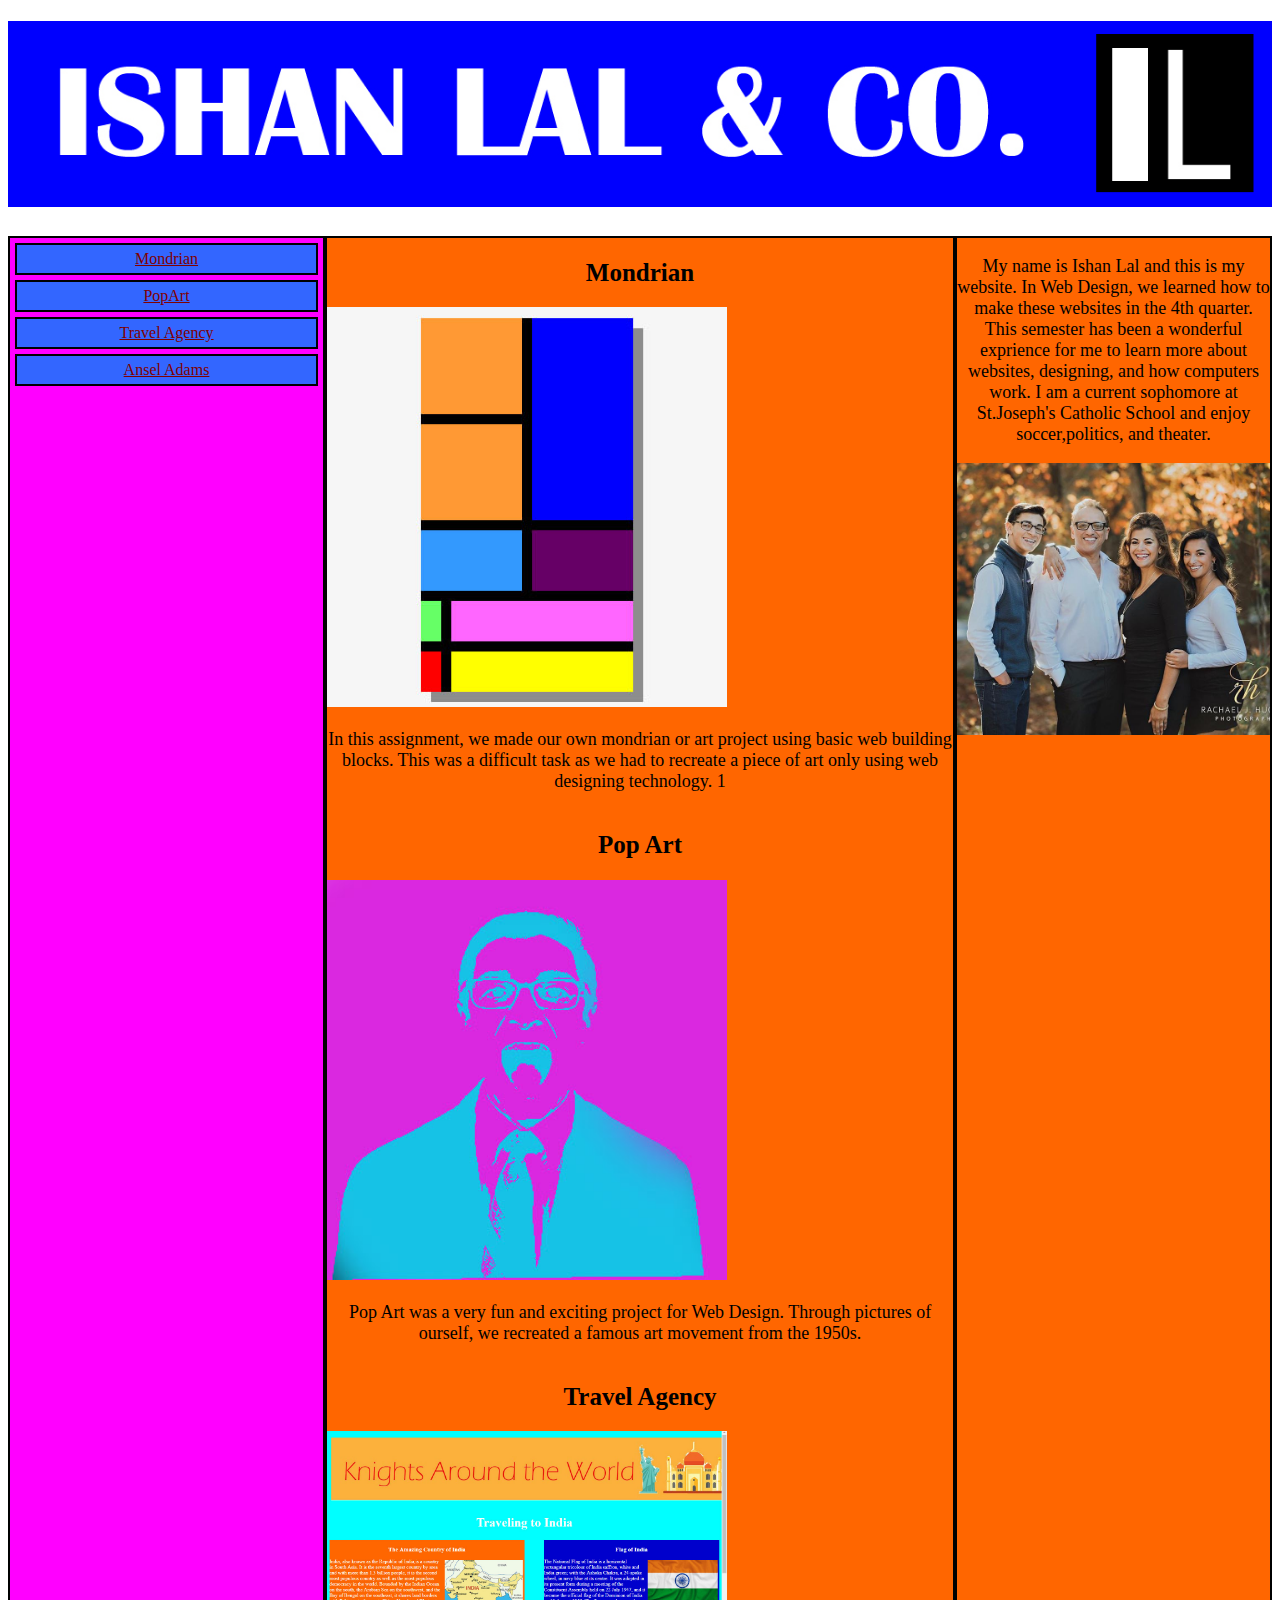
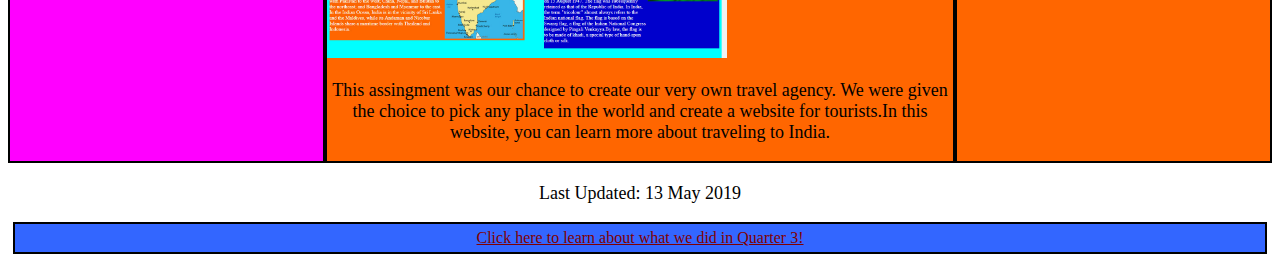
<file: index.html>
<!DOCTYPE html>
<html>
<head>
	<link rel="stylesheet" type="text/css" href="css/index.css">
	<title>Quarter 4</title>
</head>
<body>
		<header class="head"><h1> <img src="images/homepage-01.jpg"></h1></header>

 	<div class="flex-container">
 		<div class="c1">
 			<nav>
 				<a href="mymondrian.html" target="_blank">Mondrian</a>
 				 <a href="popart.html" target="_blank">PopArt</a>
 				<a href="travelagency.html" target="_blank">Travel Agency</a>
 				<a href="ansel.html" target="_blank"> Ansel Adams</a>
 			</nav>
 		</div>
 		<div class="c2">
 				<h2>Mondrian</h2>
 				<section class="cleared"><img src="images/mondriancrop.jpg" class="img2"><p>In this assignment, we made our own mondrian or art project using basic web building blocks. This was a difficult task as we had to recreate a piece of art only using web designing technology. 1 </p></section>
 				<h2>Pop Art</h2>
 				<section class="cleared"><img src="images/Pop Art1.jpg" class="img2"> <p>Pop Art was a very fun and exciting project for Web Design. Through pictures of ourself, we recreated a famous art movement from the 1950s.</p></section>
 				<h2>Travel Agency</h2>
 				<section class="cleared"><img src="images/crop1.jpg" class="img2"> <p>This assingment was our chance to create our very own travel agency. We were given the choice to pick any place in the world and create a website for tourists.In this website, you can learn more about traveling to India.</p></section>

 		</div>

 		 <div class="c3">
 			<p>My name is Ishan Lal and this is my website. In Web Design, we learned how to make these websites in the 4th quarter. This semester has been a wonderful exprience for me to learn more about websites, designing, and how computers work. I am a current sophomore at St.Joseph's Catholic School and enjoy soccer,politics, and theater. </p> <img src="images/ishan2.jpg">

 		</div>

 	</div>
 
		<footer class="head"><p>Last Updated: 13 May 2019</p> <a href="../quarter3/index.html">Click here to learn about what we did in Quarter 3!</a></footer>



</body>
</html>
</file>
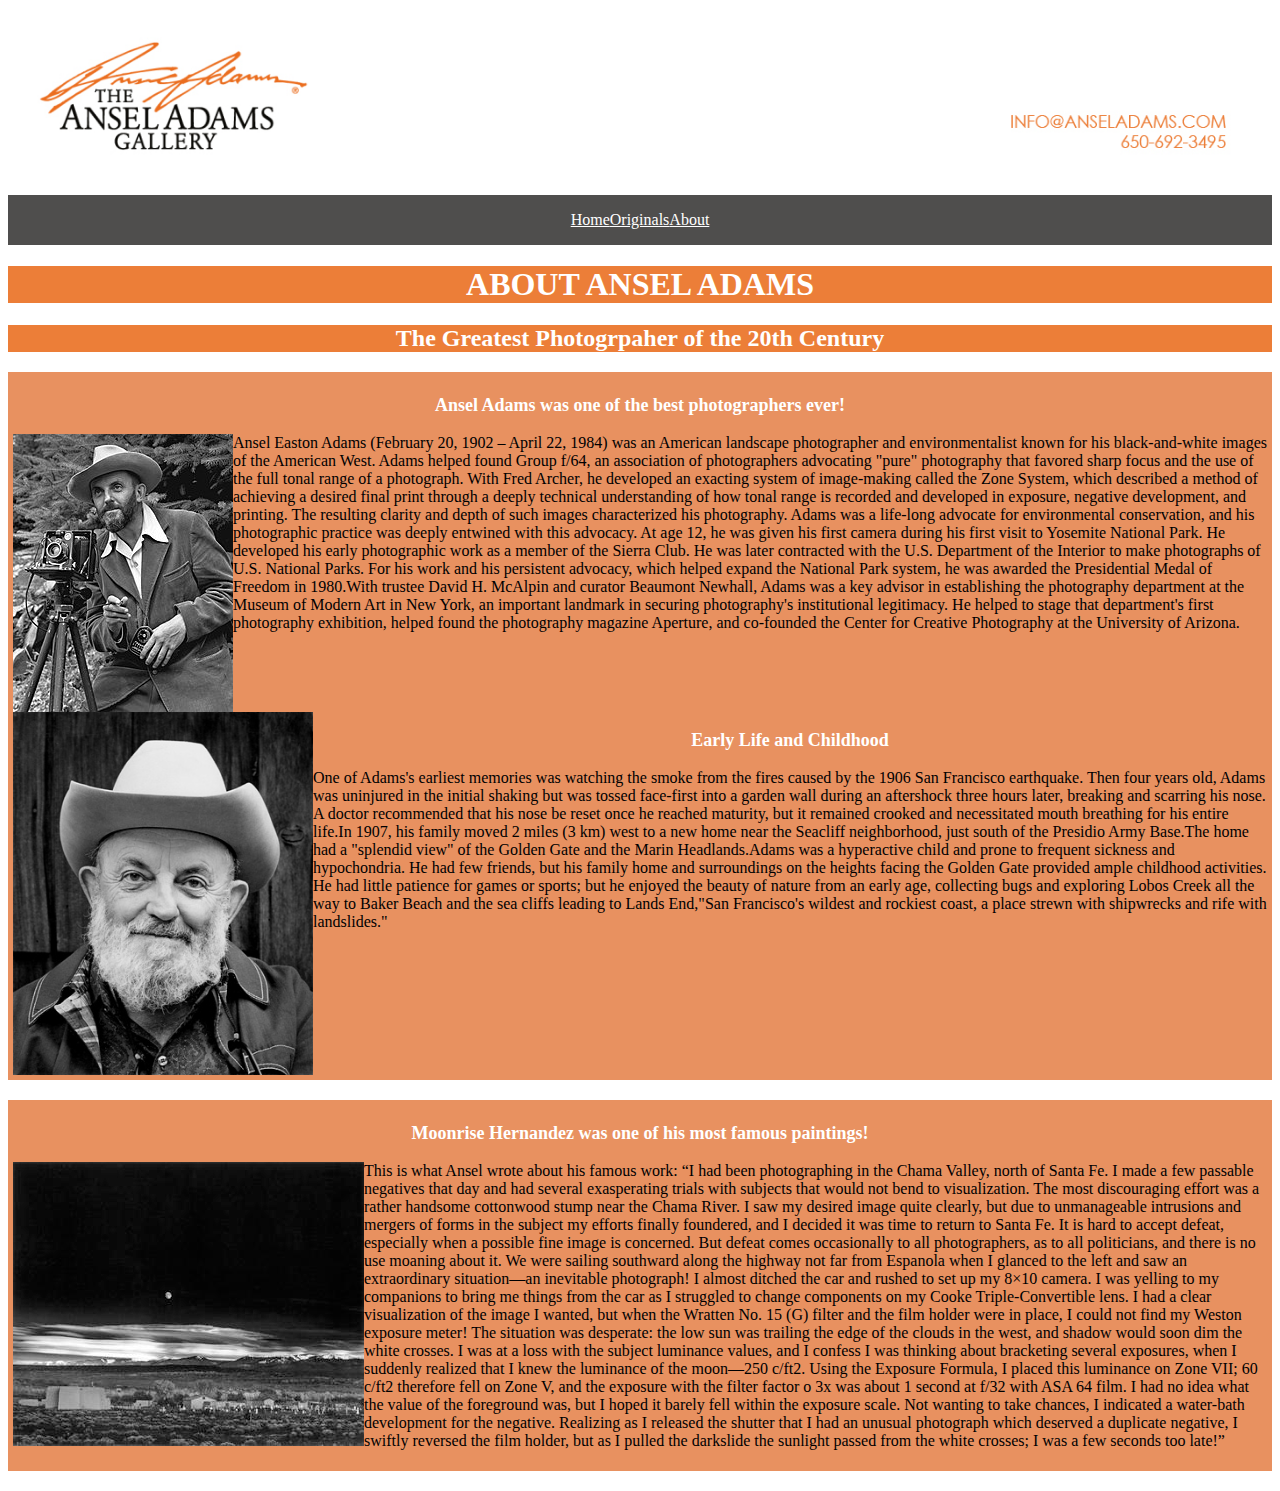
<file: aboutansel.html>
<!DOCTYPE html>
<html>
<head>
	<link rel="stylesheet" type="text/css" href="css/aboutansel.css">
	<title>About Ansel Adams</title>
</head>
<body>
	<header><img src="images/header.jpg" class="header"></header>
	<div class="flex-container">
		<div><p> <a href="ansel.html" target="_blank">Home</a>  </p></div>
		<div><p> <a href="ansel2.html" target="_blank">Originals</a> </p></div>
		<div><p> <a href="aboutansel.html" target="_blank">About</a>  </p></div>
	</div>
<h1>ABOUT ANSEL ADAMS</h1>
<h2>The Greatest Photogrpaher of the 20th Century</h2>
	<section class="cleared">
	<article class="cleared">
		<h3>Ansel Adams was one of the best photographers ever! </h3>
		<img src="images/adams.jpg" class="floatl">
		<p>Ansel Easton Adams (February 20, 1902 – April 22, 1984) was an American landscape photographer and environmentalist known for his black-and-white images of the American West. Adams helped found Group f/64, an association of photographers advocating "pure" photography that favored sharp focus and the use of the full tonal range of a photograph. With Fred Archer, he developed an exacting system of image-making called the Zone System, which described a method of achieving a desired final print through a deeply technical understanding of how tonal range is recorded and developed in exposure, negative development, and printing. The resulting clarity and depth of such images characterized his photography. Adams was a life-long advocate for environmental conservation, and his photographic practice was deeply entwined with this advocacy. At age 12, he was given his first camera during his first visit to Yosemite National Park. He developed his early photographic work as a member of the Sierra Club. He was later contracted with the U.S. Department of the Interior to make photographs of U.S. National Parks. For his work and his persistent advocacy, which helped expand the National Park system, he was awarded the Presidential Medal of Freedom in 1980.With trustee David H. McAlpin and curator Beaumont Newhall, Adams was a key advisor in establishing the photography department at the Museum of Modern Art in New York, an important landmark in securing photography's institutional legitimacy. He helped to stage that department's first photography exhibition, helped found the photography magazine Aperture, and co-founded the Center for Creative Photography at the University of Arizona.</p>
	</article>
	<img src="images/adams2.jpg" class="floatl smallerpic">
	<h3>Early Life and Childhood</h3>
		<p>One of Adams's earliest memories was watching the smoke from the fires caused by the 1906 San Francisco earthquake. Then four years old, Adams was uninjured in the initial shaking but was tossed face-first into a garden wall during an aftershock three hours later, breaking and scarring his nose. A doctor recommended that his nose be reset once he reached maturity, but it remained crooked and necessitated mouth breathing for his entire life.In 1907, his family moved 2 miles (3 km) west to a new home near the Seacliff neighborhood, just south of the Presidio Army Base.The home had a "splendid view" of the Golden Gate and the Marin Headlands.Adams was a hyperactive child and prone to frequent sickness and hypochondria. He had few friends, but his family home and surroundings on the heights facing the Golden Gate provided ample childhood activities. He had little patience for games or sports; but he enjoyed the beauty of nature from an early age, collecting bugs and exploring Lobos Creek all the way to Baker Beach and the sea cliffs leading to Lands End,"San Francisco's wildest and rockiest coast, a place strewn with shipwrecks and rife with landslides."</p>
	</section>
	<section class="cleared">
		<h3>Moonrise Hernandez was one of his most famous paintings!</h3>
		<img src="images/moonrise.jpg" class="floatl">
		<p>This is what Ansel wrote about his famous work: “I had been photographing in the Chama Valley, north of Santa Fe. I made a few passable negatives that day and had several exasperating trials with subjects that would not bend to visualization. The most discouraging effort was a rather handsome cottonwood stump near the Chama River. I saw my desired image quite clearly, but due to unmanageable intrusions and mergers of forms in the subject my efforts finally foundered, and I decided it was time to return to Santa Fe. It is hard to accept defeat, especially when a possible fine image is concerned. But defeat comes occasionally to all photographers, as to all politicians, and there is no use moaning about it. We were sailing southward along the highway not far from Espanola when I glanced to the left and saw an extraordinary situation—an inevitable photograph! I almost ditched the car and rushed to set up my 8×10 camera. I was yelling to my companions to bring me things from the car as I struggled to change components on my Cooke Triple-Convertible lens. I had a clear visualization of the image I wanted, but when the Wratten No. 15 (G) filter and the film holder were in place, I could not find my Weston exposure meter! The situation was desperate: the low sun was trailing the edge of the clouds in the west, and shadow would soon dim the white crosses. I was at a loss with the subject luminance values, and I confess I was thinking about bracketing several exposures, when I suddenly realized that I knew the luminance of the moon—250 c/ft2. Using the Exposure Formula, I placed this luminance on Zone VII; 60 c/ft2 therefore fell on Zone V, and the exposure with the filter factor o 3x was about 1 second at f/32 with ASA 64 film. I had no idea what the value of the foreground was, but I hoped it barely fell within the exposure scale. Not wanting to take chances, I indicated a water-bath development for the negative. Realizing as I released the shutter that I had an unusual photograph which deserved a duplicate negative, I swiftly reversed the film holder, but as I pulled the darkslide the sunlight passed from the white crosses; I was a few seconds too late!”</p>
	</section>
</file>
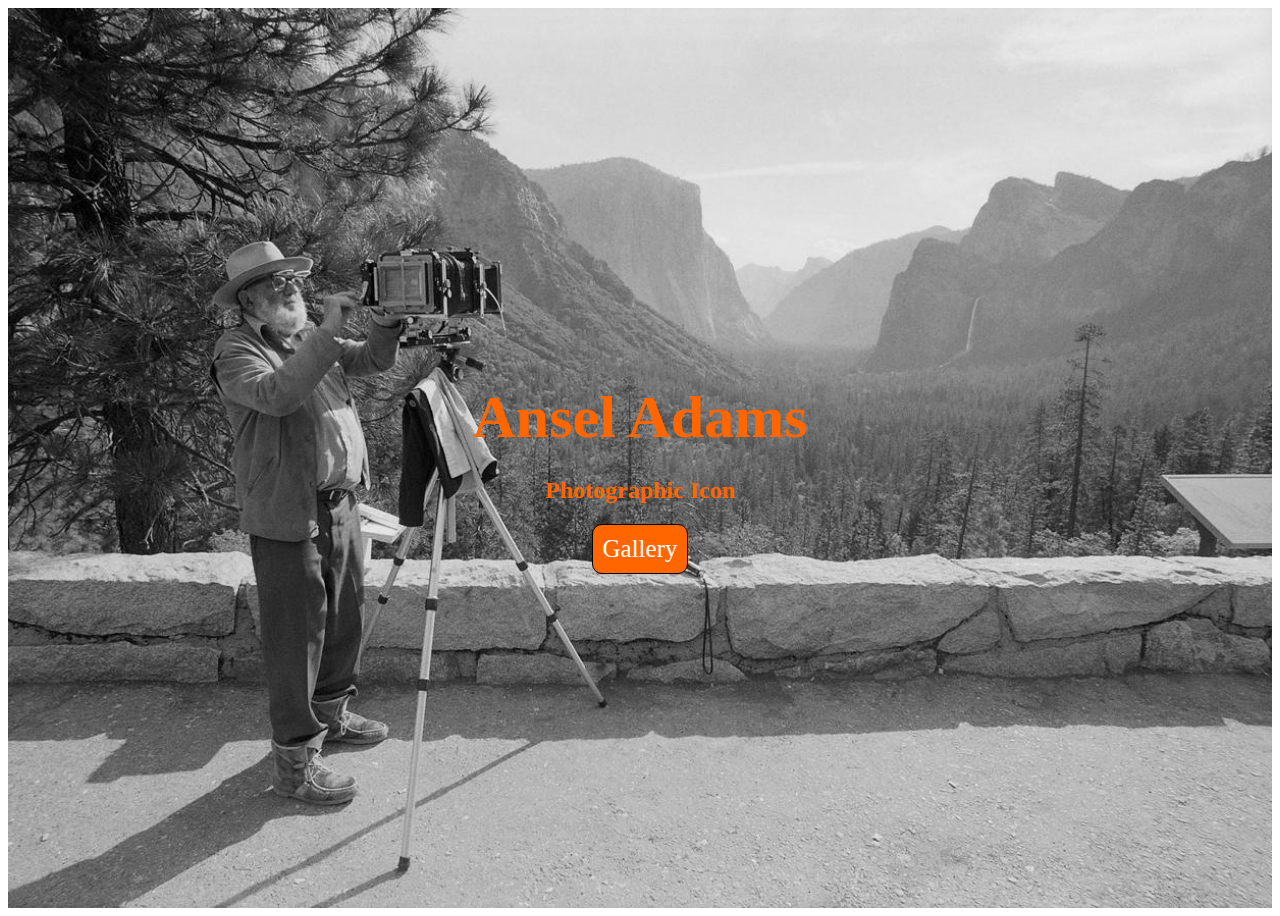
<file: ansel.html>
<!DOCTYPE html>
<html>
<head>
	<link rel="stylesheet" type="text/css" href="css/ansel.css">
	<title>Ansel Adams</title>
</head>
<body>
	<header class="bphoto">
		<h1 class="button">Ansel Adams</h1>
		<h2 class="button1">Photographic Icon</h2>
		<a href="ansel2.html" target="_blank" class="button2">Gallery</a>
	</header>
</body>
</html>
</file>
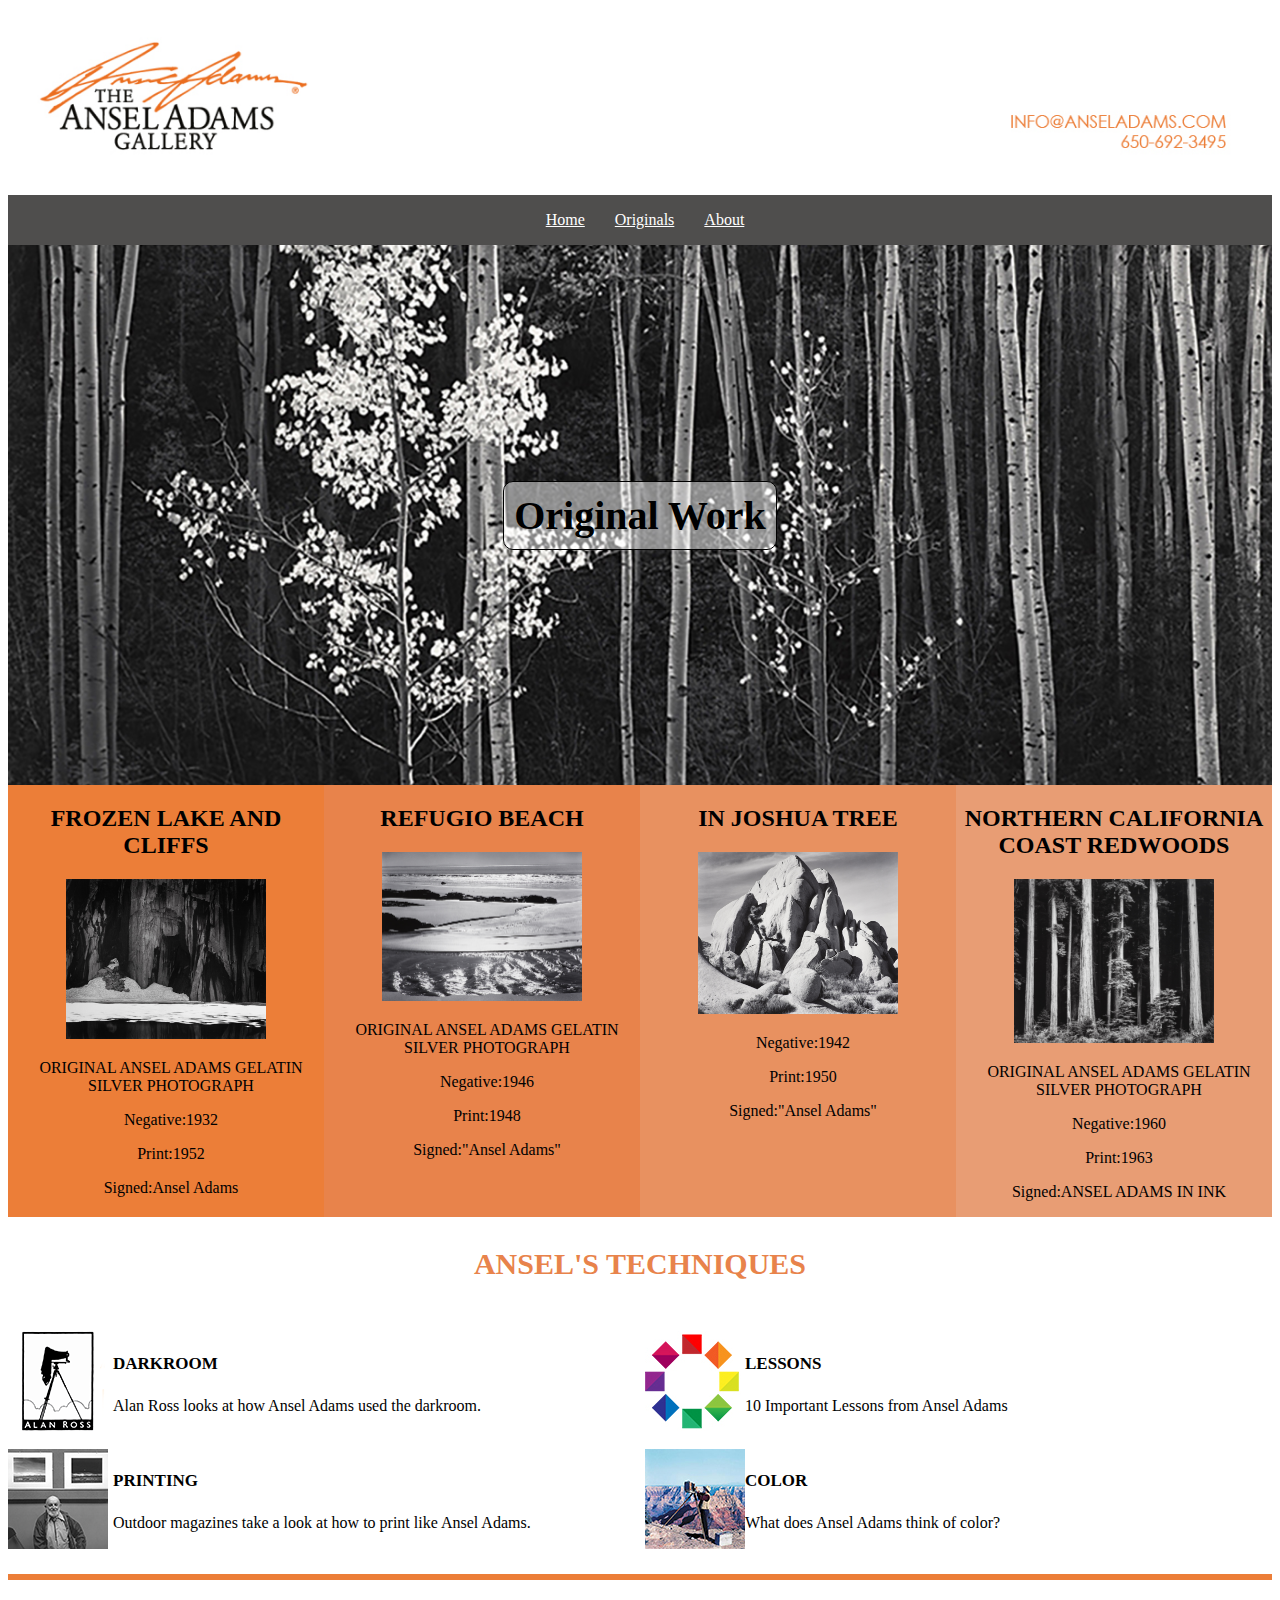
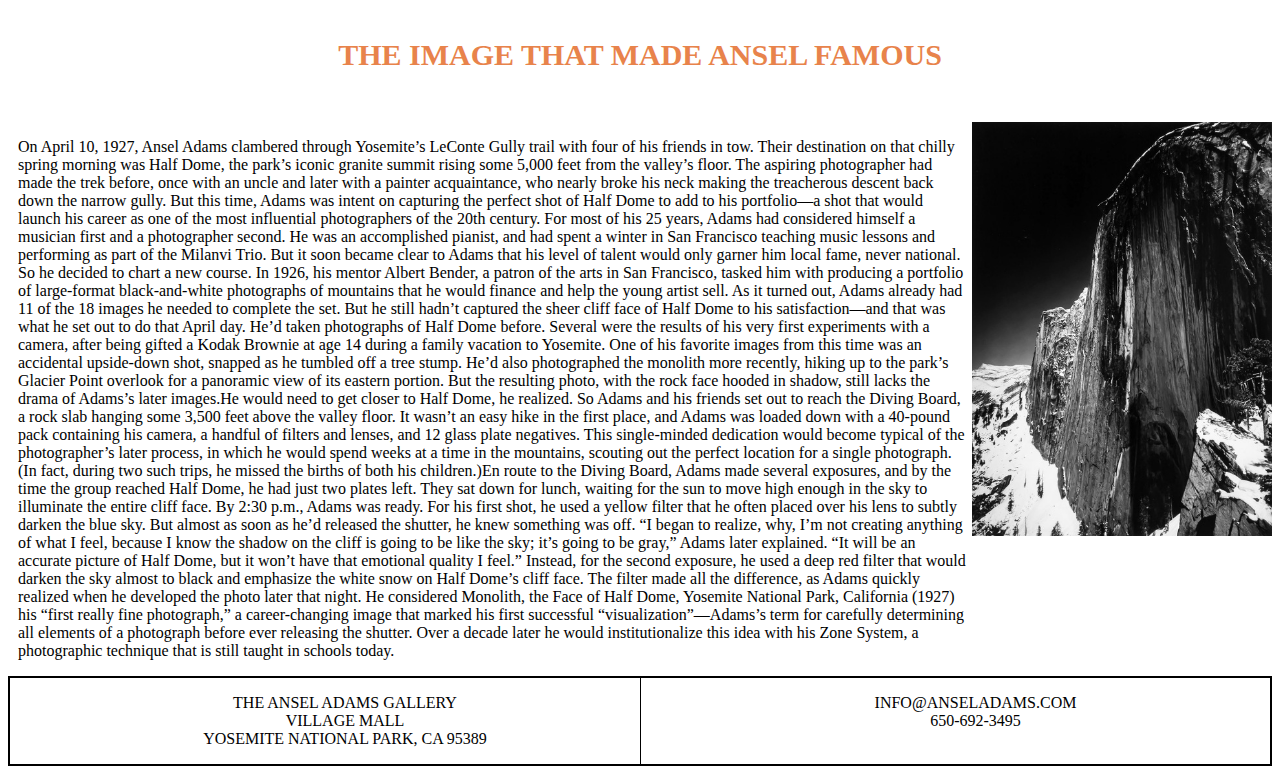
<file: ansel2.html>
<!DOCTYPE html>
<html>
<head>
	<link rel="stylesheet" type="text/css" href="css/ansel2.css">
	<title>Original Page</title>
</head>
<body>
	<header><img src="images/header.jpg" class="header"></header>
	<div class="flex-container">
		<div><p> <a href="ansel.html" target="_blank">Home</a>  </p></div>
		<div><p> <a href="ansel2.html" target="_blank">Originals</a> </p></div>
		<div><p> <a href="aboutansel.html" target="_blank">About</a>  </p></div>
	</div>
	<div class="bphoto">
		<h1 class="button1">Original Work</h1>
	</div>


<div class="flex-container2">
	<div class="c1">
		<h2>FROZEN LAKE AND CLIFFS</h2>
		<img src="images/lake.jpg">
		<p>ORIGINAL ANSEL ADAMS GELATIN SILVER PHOTOGRAPH</p>
		<p>Negative:1932</p>
		<p>Print:1952</p>
		<p>Signed:Ansel Adams</p>
	</div>
	<div class="c2">
		<h2>REFUGIO BEACH</h2>
		<img src="images/refugio.jpg">
		<p>ORIGINAL ANSEL ADAMS GELATIN SILVER PHOTOGRAPH</p>
		<p>Negative:1946</p>
		<p>Print:1948</p>
		<p>Signed:"Ansel Adams"</p>
	</div>
		<div class="c3">
		<h2>IN JOSHUA TREE</h2>
		<img src="images/joshua.jpg">
		<p>Negative:1942</p>
		<p>Print:1950</p>
		<p>Signed:"Ansel Adams"</p>
	</div>
		<div class="c4">
		<h2>NORTHERN CALIFORNIA COAST REDWOODS</h2>
		<img src="images/redwood.jpg">
		<p>ORIGINAL ANSEL ADAMS GELATIN SILVER PHOTOGRAPH</p>
		<p>Negative:1960</p>
		<p>Print:1963</p>
		<p>Signed:ANSEL ADAMS IN INK</p>
	</div>
</div>
<h3>ANSEL'S TECHNIQUES</h3>
<div class="flex-container3">
	<div class="d1">
		<img src="images/alan.png" class="alan">
		<h4>DARKROOM</h4>
		<p>Alan Ross looks at how Ansel Adams used the darkroom.</p>
		<a href="https://www.alanrossphotography.com/ansel-adams/in-the-darkroom-with-ansel-adams/">Learn More</a>
	</div>
	<div class="d2">
		<img src="images/darkroom.jpg" class="alan">
		<h4>PRINTING</h4>
		<p>Outdoor magazines take a look at how to print like Ansel Adams.</p>
		<a href="https://www.outdoorphotographer.com/tips-techniques/printing-output/print-like-ansel-adams/">Read More</a>
	</div>
	<div class="d3">
			<img src="images/expert.jpg" class="alan2">
			<h4>LESSONS</h4>
			<p>10 Important Lessons from Ansel Adams</p>
			<a href="https://expertphotography.com/10-photography-lessons-from-ansel-adams/">Learn More</a>
	</div>
	<div class="d4">
		<img src="images/anselcolor.jpg" class="alan2">
		<h4>COLOR</h4>
		<p>What does Ansel Adams think of color?</p>
		<a href="https://www.smithsonianmag.com/arts-culture/ansel-adams-in-color-145315674/">Read More</a>
	</div>
</div>
<hr>
<div class="cleared">
<h5>THE IMAGE THAT MADE ANSEL FAMOUS</h5>
<p class="leftcol">On April 10, 1927, Ansel Adams clambered through Yosemite’s LeConte Gully trail with four of his friends in tow. Their destination on that chilly spring morning was Half Dome, the park’s iconic granite summit rising some 5,000 feet from the valley’s floor.
The aspiring photographer had made the trek before, once with an uncle and later with a painter acquaintance, who nearly broke his neck making the treacherous descent back down the narrow gully. But this time, Adams was intent on capturing the perfect shot of Half Dome to add to his portfolio—a shot that would launch his career as one of the most influential photographers of the 20th century. For most of his 25 years, Adams had considered himself a musician first and a photographer second. He was an accomplished pianist, and had spent a winter in San Francisco teaching music lessons and performing as part of the Milanvi Trio. But it soon became clear to Adams that his level of talent would only garner him local fame, never national.
So he decided to chart a new course. In 1926, his mentor Albert Bender, a patron of the arts in San Francisco, tasked him with producing a portfolio of large-format black-and-white photographs of mountains that he would finance and help the young artist sell. As it turned out, Adams already had 11 of the 18 images he needed to complete the set. But he still hadn’t captured the sheer cliff face of Half Dome to his satisfaction—and that was what he set out to do that April day. He’d taken photographs of Half Dome before. Several were the results of his very first experiments with a camera, after being gifted a Kodak Brownie at age 14 during a family vacation to Yosemite. One of his favorite images from this time was an accidental upside-down shot, snapped as he tumbled off a tree stump. He’d also photographed the monolith more recently, hiking up to the park’s Glacier Point overlook for a panoramic view of its eastern portion. But the resulting photo, with the rock face hooded in shadow, still lacks the drama of Adams’s later images.He would need to get closer to Half Dome, he realized. So Adams and his friends set out to reach the Diving Board, a rock slab hanging some 3,500 feet above the valley floor. It wasn’t an easy hike in the first place, and Adams was loaded down with a 40-pound pack containing his camera, a handful of filters and lenses, and 12 glass plate negatives. This single-minded dedication would become typical of the photographer’s later process, in which he would spend weeks at a time in the mountains, scouting out the perfect location for a single photograph. (In fact, during two such trips, he missed the births of both his children.)En route to the Diving Board, Adams made several exposures, and by the time the group reached Half Dome, he had just two plates left. They sat down for lunch, waiting for the sun to move high enough in the sky to illuminate the entire cliff face. By 2:30 p.m., Adams was ready. For his first shot, he used a yellow filter that he often placed over his lens to subtly darken the blue sky. But almost as soon as he’d released the shutter, he knew something was off. “I began to realize, why, I’m not creating anything of what I feel, because I know the shadow on the cliff is going to be like the sky; it’s going to be gray,” Adams later explained. “It will be an accurate picture of Half Dome, but it won’t have that emotional quality I feel.”
Instead, for the second exposure, he used a deep red filter that would darken the sky almost to black and emphasize the white snow on Half Dome’s cliff face. The filter made all the difference, as Adams quickly realized when he developed the photo later that night. He considered Monolith, the Face of Half Dome, Yosemite National Park, California (1927) his “first really fine photograph,” a career-changing image that marked his first successful “visualization”—Adams’s term for carefully determining all elements of a photograph before ever releasing the shutter. Over a decade later he would institutionalize this idea with his Zone System, a photographic technique that is still taught in schools today.</p>
<img src="images/halfdome.jpg" class="alan3">

</div>

<footer class="flex-container4 head">
	 <div class="e1">
	 	<ul>
	 		<li>THE ANSEL ADAMS GALLERY</li>
	 		<li>VILLAGE MALL</li>
	 		<li>YOSEMITE NATIONAL PARK, CA 95389</li>
	 	</ul>
	</div>
	<div class="e2">
		<ul>
			<li>INFO@ANSELADAMS.COM</li>
			<li>650-692-3495</li>
		</ul>
	</div>
</footer>


</body>
</html>
</file>
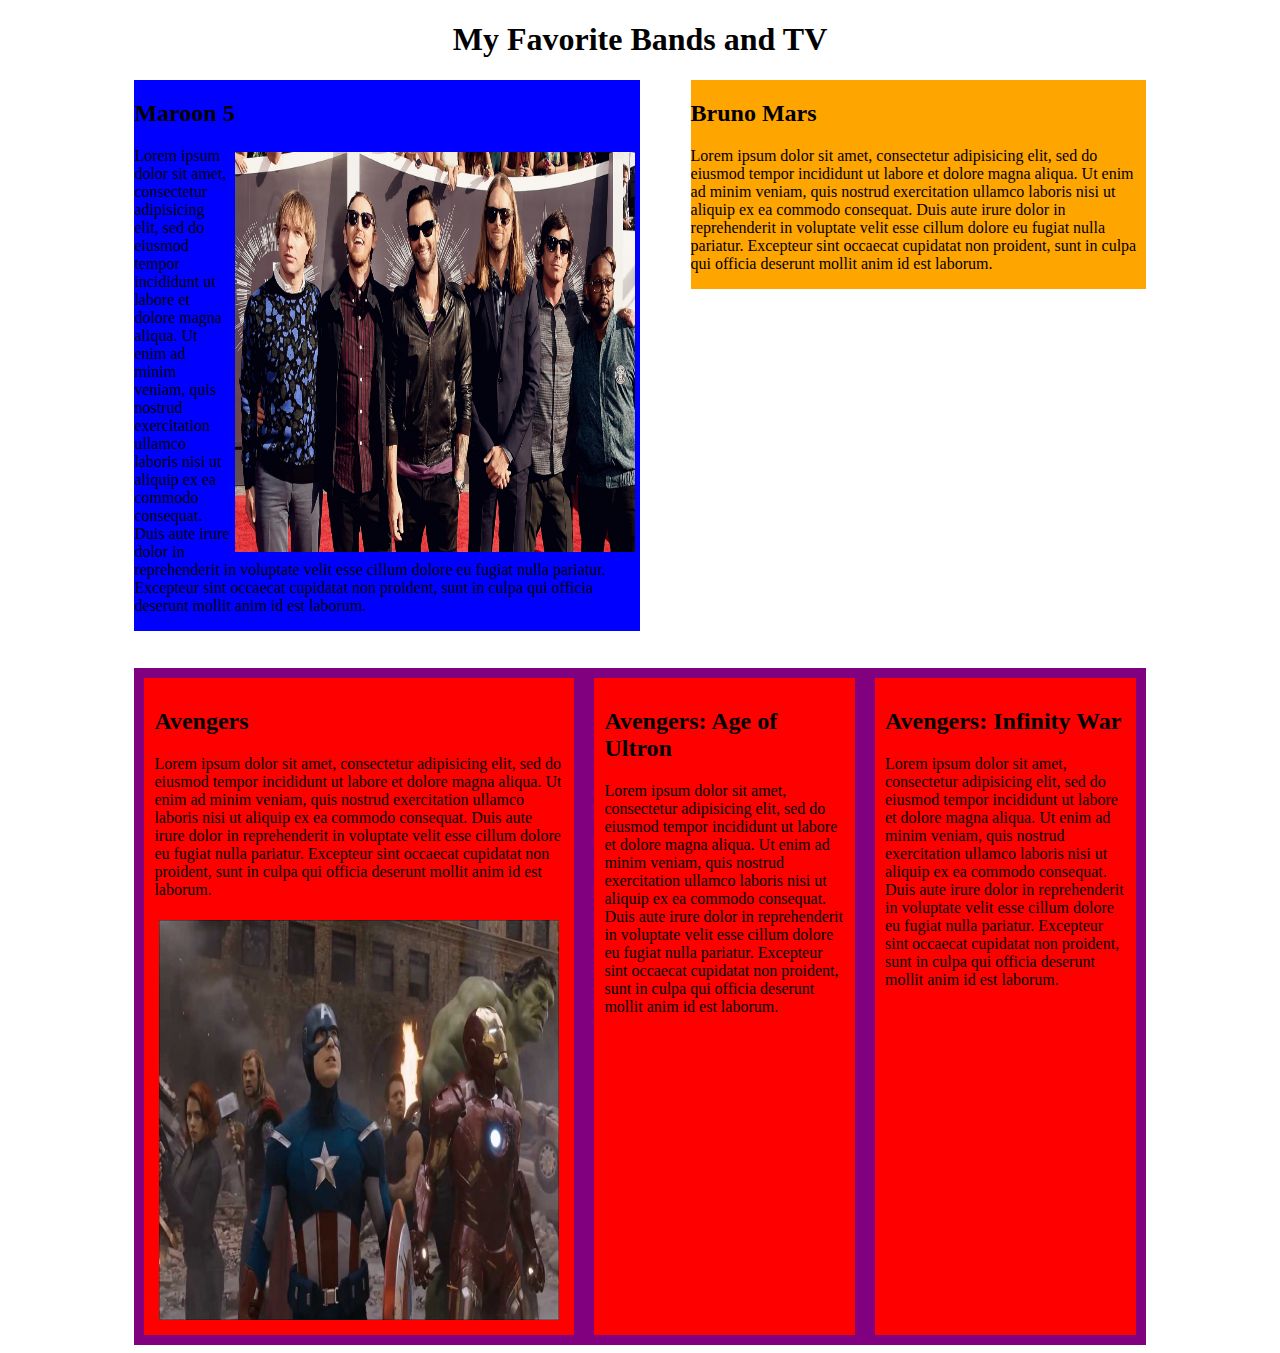
<file: flexbox.html>
<!DOCTYPE html>
<html>
<head>
	<link rel="stylesheet" type="text/css" href="css/flexbox.css">
	<title>Flexbox</title>
</head>
<body>
<div class="wrapper">
	<h1>My Favorite Bands and TV</h1>
	<div class="cleared">
	<div class="leftcol"><h2> Maroon 5</h2> <img src="images/maroon.jpg" class="cleared"> <p> Lorem ipsum dolor sit amet, consectetur adipisicing elit, sed do eiusmod
	tempor incididunt ut labore et dolore magna aliqua. Ut enim ad minim veniam,
	quis nostrud exercitation ullamco laboris nisi ut aliquip ex ea commodo
	consequat. Duis aute irure dolor in reprehenderit in voluptate velit esse
	cillum dolore eu fugiat nulla pariatur. Excepteur sint occaecat cupidatat non
	proident, sunt in culpa qui officia deserunt mollit anim id est laborum. </div>
	<div class="rightcol"><h2>Bruno Mars</h2> <p> Lorem ipsum dolor sit amet, consectetur adipisicing elit, sed do eiusmod
	tempor incididunt ut labore et dolore magna aliqua. Ut enim ad minim veniam,
	quis nostrud exercitation ullamco laboris nisi ut aliquip ex ea commodo
	consequat. Duis aute irure dolor in reprehenderit in voluptate velit esse
	cillum dolore eu fugiat nulla pariatur. Excepteur sint occaecat cupidatat non
	proident, sunt in culpa qui officia deserunt mollit anim id est laborum. </div> 
	</div>
		<div class="flex-container">
			<div> <h2>Avengers</h2> <p>Lorem ipsum dolor sit amet, consectetur adipisicing elit, sed do eiusmod
			tempor incididunt ut labore et dolore magna aliqua. Ut enim ad minim veniam,
			quis nostrud exercitation ullamco laboris nisi ut aliquip ex ea commodo
			consequat. Duis aute irure dolor in reprehenderit in voluptate velit esse
			cillum dolore eu fugiat nulla pariatur. Excepteur sint occaecat cupidatat non
			proident, sunt in culpa qui officia deserunt mollit anim id est laborum.</p> <img src="images/avengers.jpg" class="cleared"> </div>
			<div> <h2>Avengers: Age of Ultron</h2> <p>Lorem ipsum dolor sit amet, consectetur adipisicing elit, sed do eiusmod
			tempor incididunt ut labore et dolore magna aliqua. Ut enim ad minim veniam,
			quis nostrud exercitation ullamco laboris nisi ut aliquip ex ea commodo
			consequat. Duis aute irure dolor in reprehenderit in voluptate velit esse
			cillum dolore eu fugiat nulla pariatur. Excepteur sint occaecat cupidatat non
			proident, sunt in culpa qui officia deserunt mollit anim id est laborum.</p></div>
			<div> <h2>Avengers: Infinity War</h2> <p>Lorem ipsum dolor sit amet, consectetur adipisicing elit, sed do eiusmod
			tempor incididunt ut labore et dolore magna aliqua. Ut enim ad minim veniam,
			quis nostrud exercitation ullamco laboris nisi ut aliquip ex ea commodo
			consequat. Duis aute irure dolor in reprehenderit in voluptate velit esse
			cillum dolore eu fugiat nulla pariatur. Excepteur sint occaecat cupidatat non
			proident, sunt in culpa qui officia deserunt mollit anim id est laborum.</p></div>
		</div>
</div>		
</body>
</html>
</file>
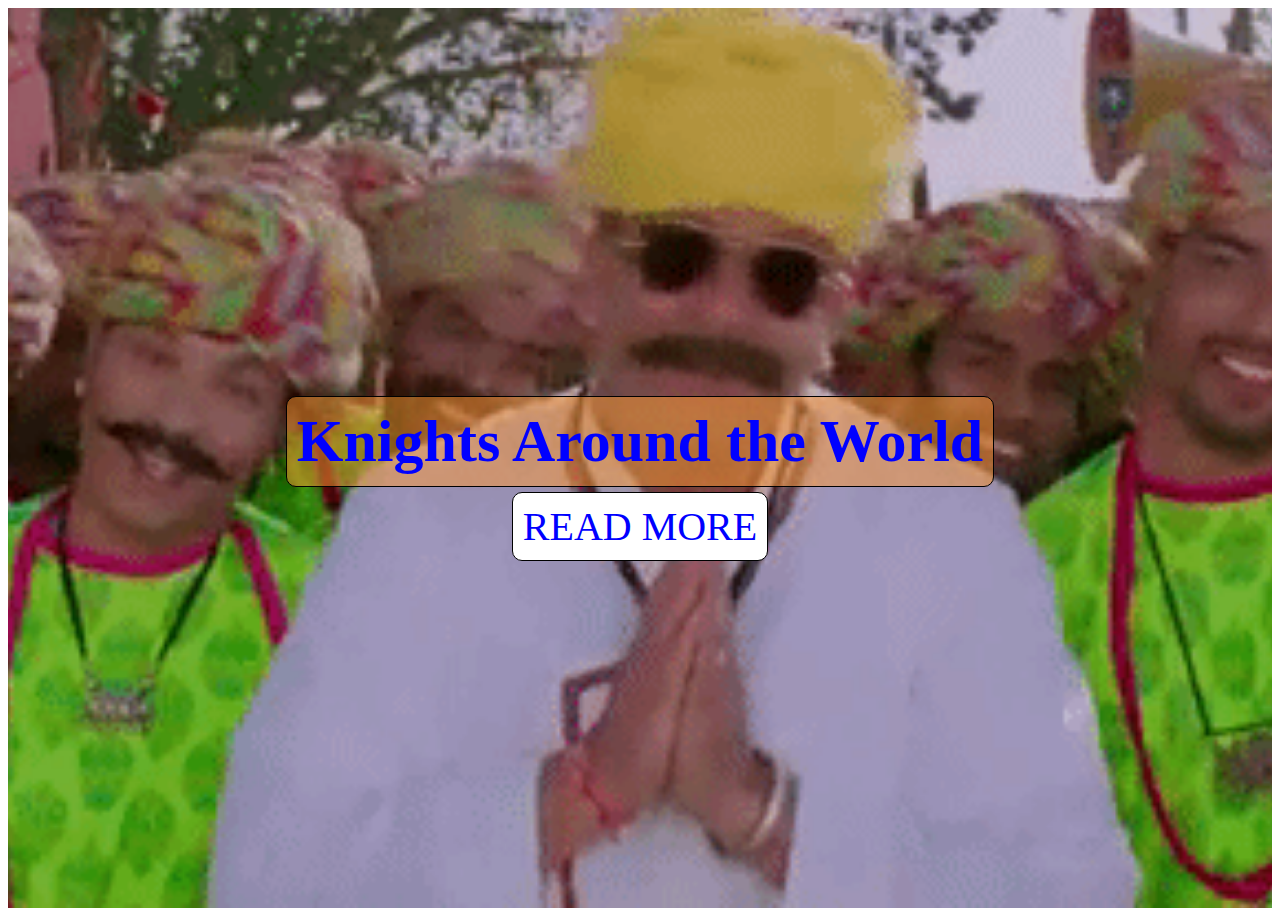
<file: landing.html>
<!DOCTYPE html>
<html>
<head>
	<link rel="stylesheet" type="text/css" href="css/landing.css">
	<title>Landing Page </title>
</head>
<body>
	<header class="bphoto">
	<h1 class="button1">Knights Around the World</h1>
	<a href="travelagency.html" target="_blank" class="button">READ MORE </a>
	</header>

</body>
</html>
</file>
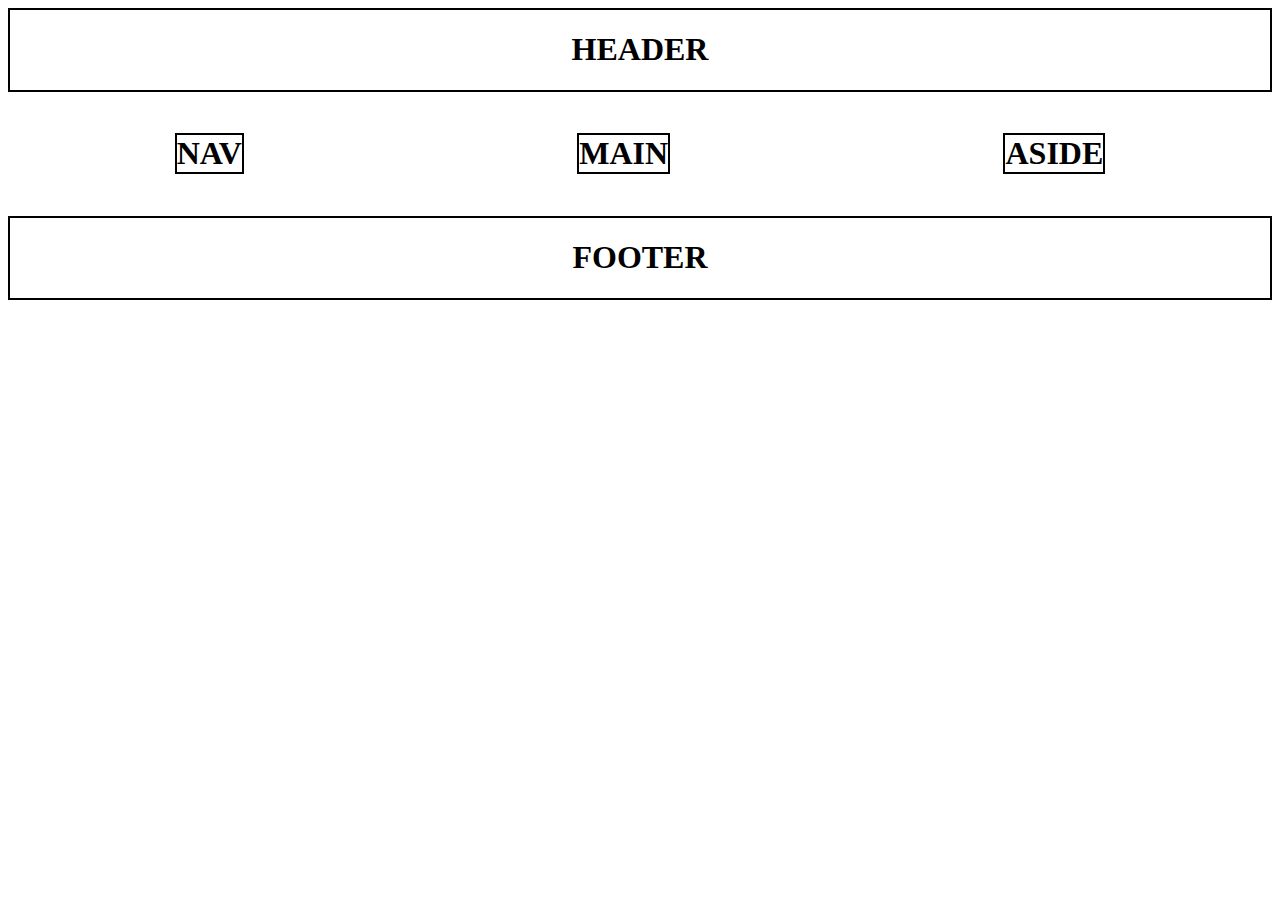
<file: layout.html>
<!DOCTYPE html>
<html>
<head>
	<link rel="stylesheet" type="text/css" href="css/layout.css">
	<title>Layout</title>
</head>
<body>
		<header class="head"><h1>HEADER</h1></header>

 	<div class="flex-container">
 		<div>
 			<h1 class="c1">NAV</h1>
 		</div>
 		<div>
 			<h1 class="c2">MAIN</h1>
 		</div>
 		 <div>
 			<h1 class="c3">ASIDE</h1>
 		</div>
 	</div>
 
		<footer class="head"> <h1>FOOTER</h1></footer>



</body>
</html>
</file>
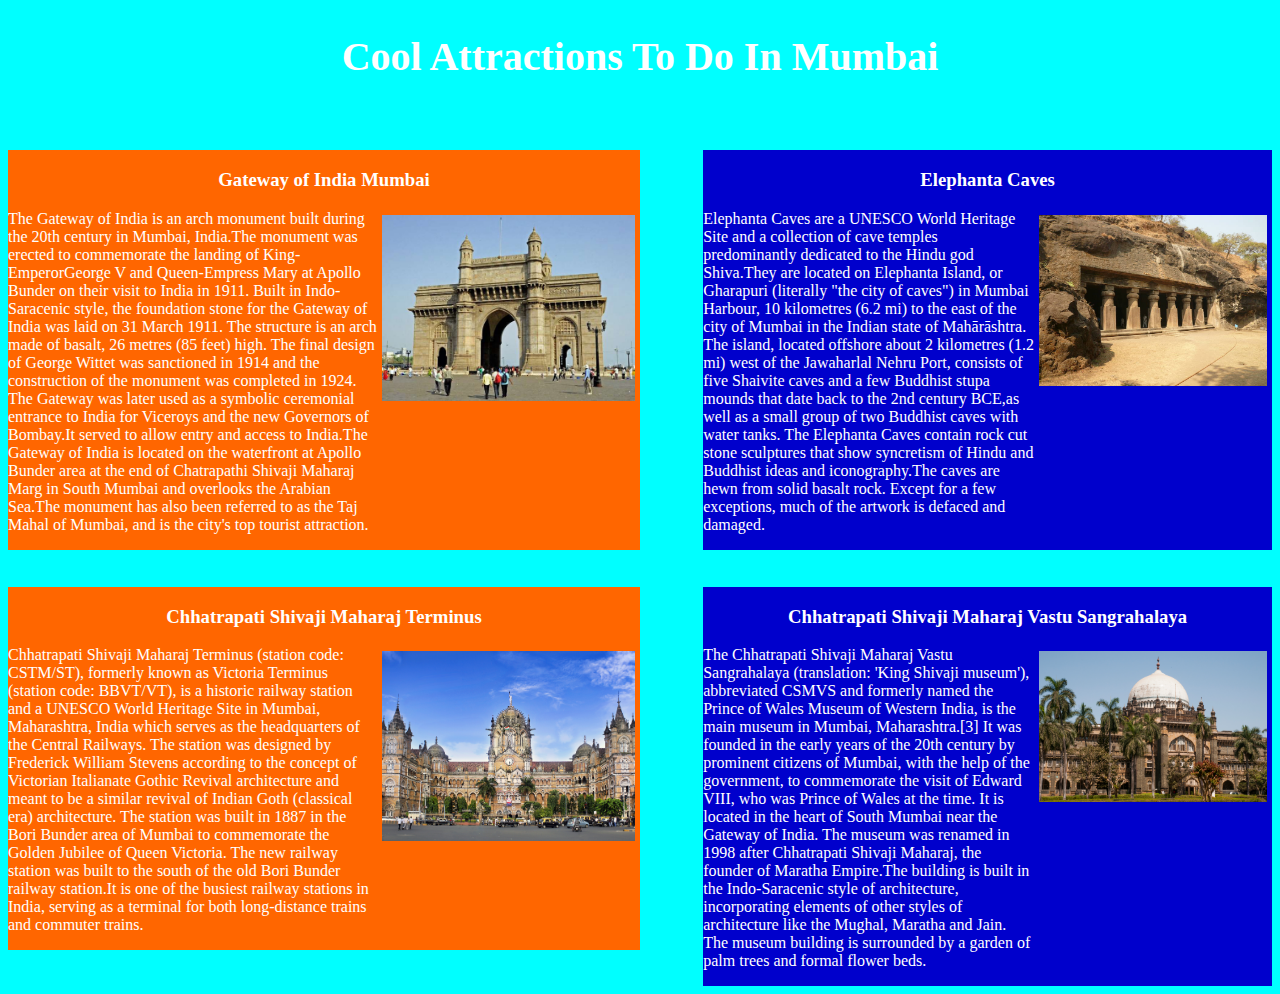
<file: mumbai.html>
<!DOCTYPE html>
<html>
<head>
	<link rel="stylesheet" type="text/css" href="css/mumbai.css">
	<title>Mumbai</title>
</head>
<body>

<div class="wrapper">
<h2> Cool Attractions To Do In Mumbai</h2>
<div class="cleared">

	<div class="leftcol"> 
		<h3>Gateway of India Mumbai</h3> <img src="images/gateway.jpg" class="smallerpic floatr">  <p class="cleared"> The Gateway of India is an arch monument built during the 20th century in Mumbai, India.The monument was erected to commemorate the landing of King-EmperorGeorge V and Queen-Empress Mary at Apollo Bunder on their visit to India in 1911. Built in Indo-Saracenic style, the foundation stone for the Gateway of India was laid on 31 March 1911. The structure is an arch made of basalt, 26 metres (85 feet) high. The final design of George Wittet was sanctioned in 1914 and the construction of the monument was completed in 1924. The Gateway was later used as a symbolic ceremonial entrance to India for Viceroys and the new Governors of Bombay.It served to allow entry and access to India.The Gateway of India is located on the waterfront at Apollo Bunder area at the end of Chatrapathi Shivaji Maharaj Marg in South Mumbai and overlooks the Arabian Sea.The monument has also been referred to as the Taj Mahal of Mumbai, and is the city's top tourist attraction.
	</div>

	<div class="rightcol">
		<h3>Elephanta Caves</h3> <img src="images/caves.jpg" class="smallerpic floatr"> <p class="cleared"> Elephanta Caves are a UNESCO World Heritage Site and a collection of cave temples predominantly dedicated to the Hindu god Shiva.They are located on Elephanta Island, or Gharapuri (literally "the city of caves") in Mumbai Harbour, 10 kilometres (6.2 mi) to the east of the city of Mumbai in the Indian state of Mahārāshtra. The island, located offshore about 2 kilometres (1.2 mi) west of the Jawaharlal Nehru Port, consists of five Shaivite caves and a few Buddhist stupa mounds that date back to the 2nd century BCE,as well as a small group of two Buddhist caves with water tanks. The Elephanta Caves contain rock cut stone sculptures that show syncretism of Hindu and Buddhist ideas and iconography.The caves are hewn from solid basalt rock. Except for a few exceptions, much of the artwork is defaced and damaged.

	</div>

</div>

<div class="cleared">

	<div class="leftcol"> 
		<h3>Chhatrapati Shivaji Maharaj Terminus</h3> <img src="images/terminus.jpg" class="smallerpic floatr">  <p class="cleared">Chhatrapati Shivaji Maharaj Terminus (station code: CSTM/ST), formerly known as Victoria Terminus (station code: BBVT/VT), is a historic railway station and a UNESCO World Heritage Site in Mumbai, Maharashtra, India which serves as the headquarters of the Central Railways. The station was designed by Frederick William Stevens according to the concept of Victorian Italianate Gothic Revival architecture and meant to be a similar revival of Indian Goth (classical era) architecture. The station was built in 1887 in the Bori Bunder area of Mumbai to commemorate the Golden Jubilee of Queen Victoria. The new railway station was built to the south of the old Bori Bunder railway station.It is one of the busiest railway stations in India, serving as a terminal for both long-distance trains and commuter trains.
	</div>

	<div class="rightcol">
		<h3>Chhatrapati Shivaji Maharaj Vastu Sangrahalaya</h3> <img src="images/museum.jpg" class="smallerpic floatr"> <p class="cleared"> The Chhatrapati Shivaji Maharaj Vastu Sangrahalaya (translation: 'King Shivaji museum'), abbreviated CSMVS and formerly named the Prince of Wales Museum of Western India, is the main museum in Mumbai, Maharashtra.[3] It was founded in the early years of the 20th century by prominent citizens of Mumbai, with the help of the government, to commemorate the visit of Edward VIII, who was Prince of Wales at the time. It is located in the heart of South Mumbai near the Gateway of India. The museum was renamed in 1998 after Chhatrapati Shivaji Maharaj, the founder of Maratha Empire.The building is built in the Indo-Saracenic style of architecture, incorporating elements of other styles of architecture like the Mughal, Maratha and Jain. The museum building is surrounded by a garden of palm trees and formal flower beds.


	</div>
	
</div>
</body>
</html>
</file>
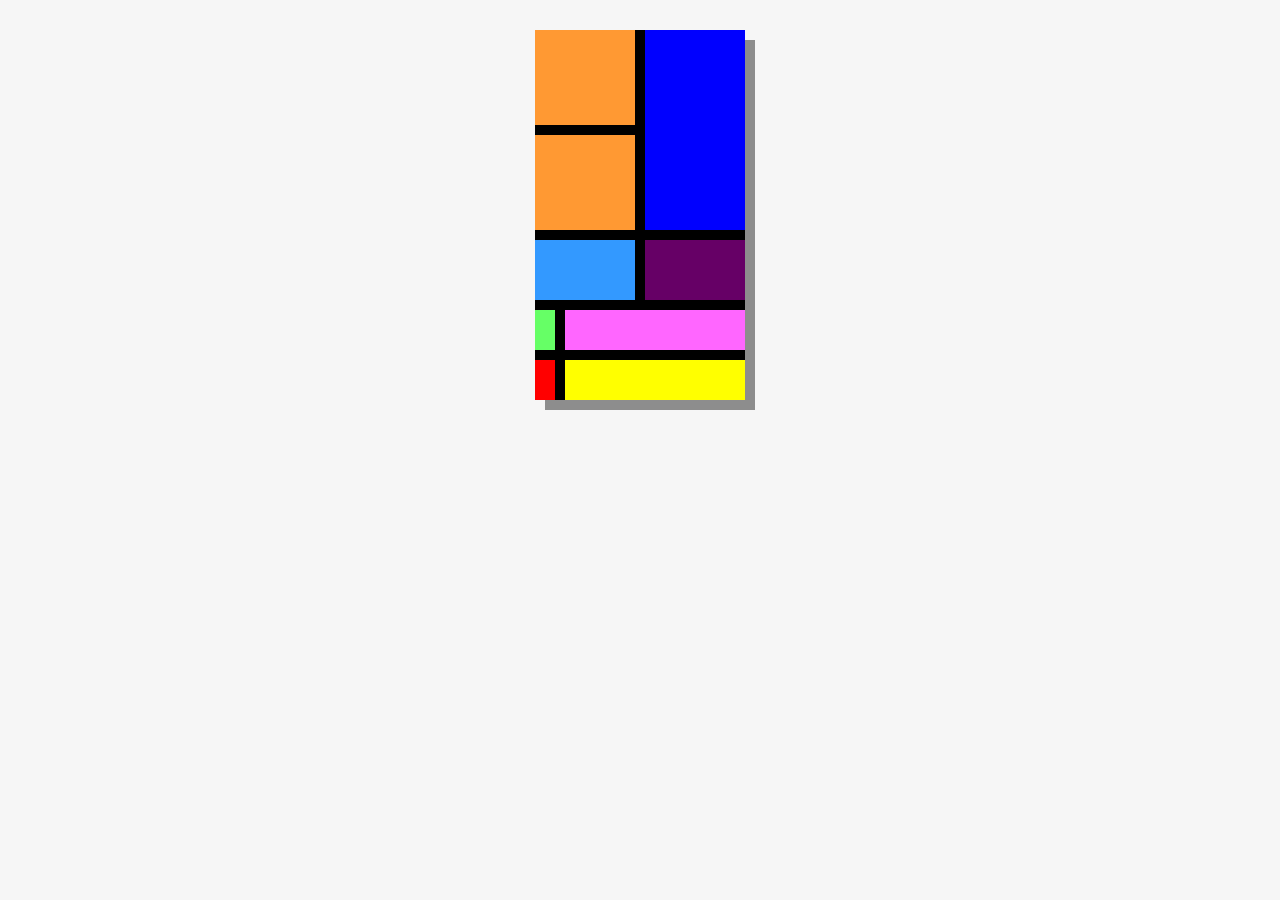
<file: mymondrian.html>
<!DOCTYPE html>
<html>
<head>
	<link rel="stylesheet" type="text/css" href="css/mymondrian.css">
	<title>My Mondrian</title>
</head>
<body>
	<div id="painting">
    <div id="row1">
    	<div id="toprightbox" class=" blue right"></div>
    	<div id="divider1" class="black right"></div>
    	<div id="topleftbox" class="orange right"></div>
    	<div id="divider2" class="black right"></div>
    	<div id="topleftbox" class="orange right"></div>
    </div>
    <div id="divider3" class="black"></div>
    <div id="row2">
    	<div id="box3" class="purple right"></div>
    	<div id="divider4" class="black right"></div>
    	<div id="box3" class="lightblue right"></div>
    </div>
    <div id="divider3" class="black"></div>
    <div id="row3">
    	<div id="box4" class="pink right"></div>
    	<div id="divider5" class="black right"></div>
    	<div id="box5" class="green right"></div>
    </div>
     <div id="divider3" class="black"></div>
     <div id="row4">
     	<div id="box4" class="yellow right"></div>
     	<div id="divider5" class="black right"></div>
    	<div id="box5" class="red right"></div>
     </div>
</div>
</body>
</html>
</file>
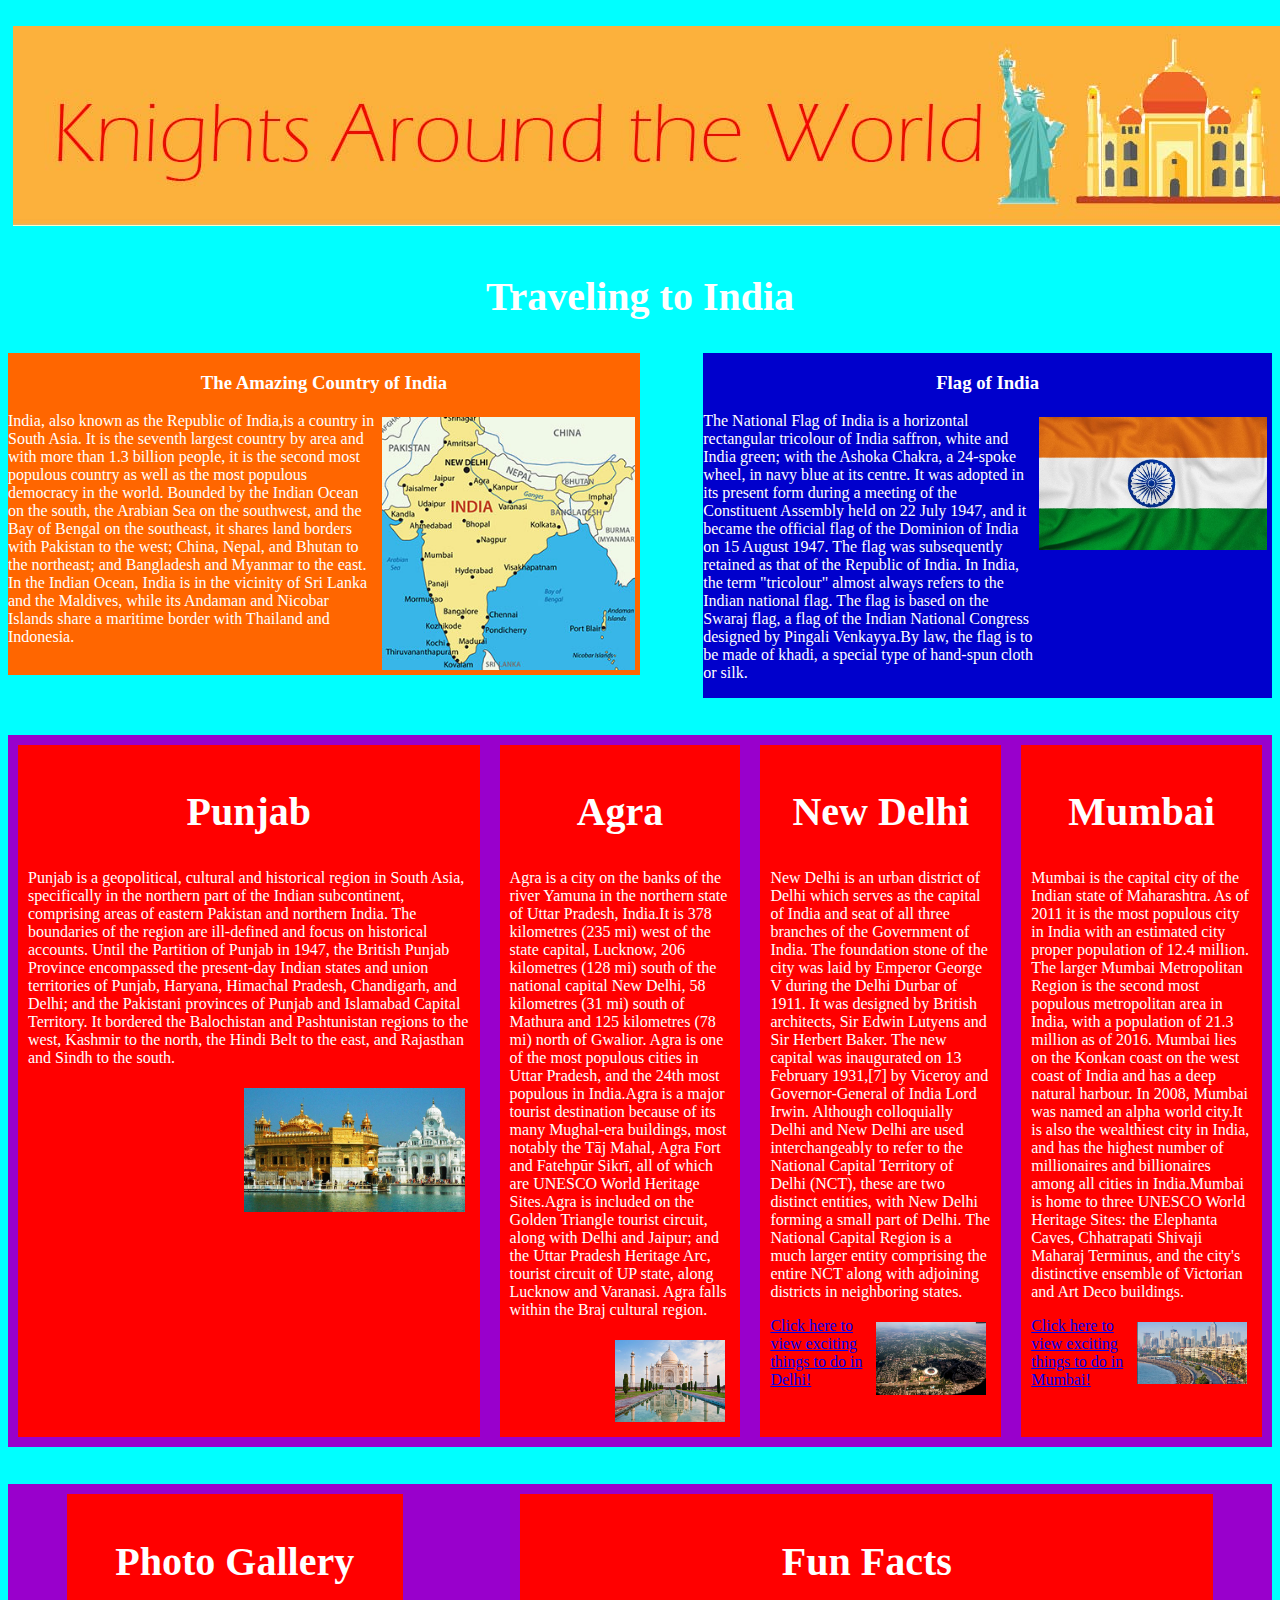
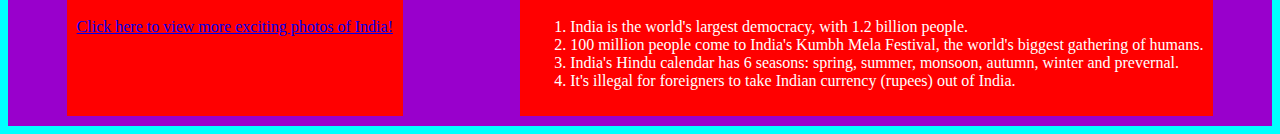
<file: travelagency.html>
<!DOCTYPE html>
<html>
<head>
	<link rel="stylesheet" type="text/css" href="css/travelagency.css">
	<title>Travel Agency</title>
</head>
<body>
	<header>
		<h1> <img src="images/travel-01.jpg"> </h1>
</header>
<div class="wrapper">
<h2>Traveling to India</h2>
<div class="cleared">

	<div class="leftcol"> 
		<h3>The Amazing Country of India</h3> <img src="images/india.jpg" class="smallerpic floatr">  <p class="cleared"> India, also known as the Republic of India,is a country in South Asia. It is the seventh largest country by area and with more than 1.3 billion people, it is the second most populous country as well as the most populous democracy in the world. Bounded by the Indian Ocean on the south, the Arabian Sea on the southwest, and the Bay of Bengal on the southeast, it shares land borders with Pakistan to the west; China, Nepal, and Bhutan to the northeast; and Bangladesh and Myanmar to the east. In the Indian Ocean, India is in the vicinity of Sri Lanka and the Maldives, while its Andaman and Nicobar Islands share a maritime border with Thailand and Indonesia.
	</div>

	<div class="rightcol">
		<h3>Flag of India</h3> <img src="images/flag.jpg" class="smallerpic floatr"> <p class="cleared"> The National Flag of India is a horizontal rectangular tricolour of India saffron, white and India green; with the Ashoka Chakra, a 24-spoke wheel, in navy blue at its centre. It was adopted in its present form during a meeting of the Constituent Assembly held on 22 July 1947, and it became the official flag of the Dominion of India on 15 August 1947. The flag was subsequently retained as that of the Republic of India. In India, the term "tricolour" almost always refers to the Indian national flag. The flag is based on the Swaraj flag, a flag of the Indian National Congress designed by Pingali Venkayya.By law, the flag is to be made of khadi, a special type of hand-spun cloth or silk.
	</div>

	</div>

	<div class="flex-container">
		<div class="c1"> 
			<h2>Punjab</h2><p>Punjab is a geopolitical, cultural and historical region in South Asia, specifically in the northern part of the Indian subcontinent, comprising areas of eastern Pakistan and northern India. The boundaries of the region are ill-defined and focus on historical accounts. Until the Partition of Punjab in 1947, the British Punjab Province encompassed the present-day Indian states and union territories of Punjab, Haryana, Himachal Pradesh, Chandigarh, and Delhi; and the Pakistani provinces of Punjab and Islamabad Capital Territory. It bordered the Balochistan and Pashtunistan regions to the west, Kashmir to the north, the Hindi Belt to the east, and Rajasthan and Sindh to the south.</p> <img src="images/goldentemple.jpg" class="biggerpic floatr">
		</div>

		<div class="c2"> 
			<h2>Agra</h2><p>Agra is a city on the banks of the river Yamuna in the northern state of Uttar Pradesh, India.It is 378 kilometres (235 mi) west of the state capital, Lucknow, 206 kilometres (128 mi) south of the national capital New Delhi, 58 kilometres (31 mi) south of Mathura and 125 kilometres (78 mi) north of Gwalior. Agra is one of the most populous cities in Uttar Pradesh, and the 24th most populous in India.Agra is a major tourist destination because of its many Mughal-era buildings, most notably the Tāj Mahal, Agra Fort and Fatehpūr Sikrī, all of which are UNESCO World Heritage Sites.Agra is included on the Golden Triangle tourist circuit, along with Delhi and Jaipur; and the Uttar Pradesh Heritage Arc, tourist circuit of UP state, along Lucknow and Varanasi. Agra falls within the Braj cultural region.</p> <img src="images/tajmahal1.jpg" class="biggerpic floatr">
		</div>

		<div class="c3"> 
			<h2>New Delhi</h2><p>New Delhi is an urban district of Delhi which serves as the capital of India and seat of all three branches of the Government of India. The foundation stone of the city was laid by Emperor George V during the Delhi Durbar of 1911. It was designed by British architects, Sir Edwin Lutyens and Sir Herbert Baker. The new capital was inaugurated on 13 February 1931,[7] by Viceroy and Governor-General of India Lord Irwin. Although colloquially Delhi and New Delhi are used interchangeably to refer to the National Capital Territory of Delhi (NCT), these are two distinct entities, with New Delhi forming a small part of Delhi. The National Capital Region is a much larger entity comprising the entire NCT along with adjoining districts in neighboring states.</p> <img src="images/newdelhi.jpg" class="biggerpic floatr">
			<a href="delhi.html" target="_blank">Click here to view exciting things to do in Delhi!</a>
		</div>

		<div class="c4"> 
			<h2>Mumbai</h2><p>Mumbai is the capital city of the Indian state of Maharashtra. As of 2011 it is the most populous city in India with an estimated city proper population of 12.4 million. The larger Mumbai Metropolitan Region is the second most populous metropolitan area in India, with a population of 21.3 million as of 2016. Mumbai lies on the Konkan coast on the west coast of India and has a deep natural harbour. In 2008, Mumbai was named an alpha world city.It is also the wealthiest city in India, and has the highest number of millionaires and billionaires among all cities in India.Mumbai is home to three UNESCO World Heritage Sites: the Elephanta Caves, Chhatrapati Shivaji Maharaj Terminus, and the city's distinctive ensemble of Victorian and Art Deco buildings.</p> <img src="images/mumbai.jpg" class="biggerpic floatr"> 
			<a href="mumbai.html" target="_blank">Click here to view exciting things to do in Mumbai!</a>
		</div>

	</div>

	<div class="flex-container">
	<div> 
			<h2>Photo Gallery</h2> <a href="photogalleryindia.html" target="_blank">Click here to view more exciting photos of India!</a>
		</div>
	<div>
		<h2>Fun Facts</h2>
		<ol>
		<li>India is the world's largest democracy, with 1.2 billion people.</li>
		<li>100 million people come to India's Kumbh Mela Festival, the world's biggest gathering of humans.</li>
		<li>India's Hindu calendar has 6 seasons: spring, summer, monsoon, autumn, winter and prevernal.</li>
		<li>It's illegal for foreigners to take Indian currency (rupees) out of India.</li>




		</ol>
	</div>



	</div>

</div> 	
</body>
</html>
</file>
<file: css/index.css>
.flex-container {
	margin-top: 20px;
	margin-bottom: 20px;
	display: flex;
	flex-direction: row;
	justify-content: space-around;
	background-color:  #ff6600;
}
.c1{
	border: 2px black solid;
	flex: 1;
	background-color: #ff00ff;
}
.c2{
	border: 2px black solid;
	flex: 2;
}
.c3{
	border: 2px black solid;
	flex: 1;
}
h1{
	text-align: center;
}
img{
	width: 100%;
}
.img2{
	width: 400px;
	float: center;
}
.cleared{
	display: flow-root;
}
h2{
	text-align: center;
	font-variant: bold;
	font-size: 25px;
}
p{
	text-align: center;
	font-size: 18px;
}
a{
	text-align: center;
	border: 2px black solid;
	padding: 5px;
	margin: 5px;
	background-color:  #3366ff;
	display: block;
}
a:link{
	color: #800000;
}
a:visited{
	color: #cc00ff;
}
a:hover{
	color: #00ffff;
}
a:active{
	color: #ffff00;
}
</file>
<file: css/aboutansel.css>
h1{
	color: white;
	text-align: center;
	background-color: #ec7e38;
}
h2{
	color: white;
	background-color: #ec7e38;
	text-align: center;
}
.cleared{
	display: flow-root;
}
section{
	background-color: #e89160;
	padding: 5px;
	margin-bottom: 20px;
}
h3{
	color: white;
	text-align: center;
	font-size: 18px;
}
.flex-container{
	display: flex;
	flex-direction: row;
	justify-content: center;
	background-color: #4f4e4d;
	color: #ffffff;
}
.header{
	width: 1250px;
}
.floatl{
	float: left;
}
.smallerpic{
	width: 300px;
}
a{
	color: white;
}
</file>
<file: css/ansel.css>
.bphoto{
	background-image: url(../images/ansel78.jpg);
	height: 100vh;
	background-size: cover;
	background-position: center;
	display: flex;
	flex-direction: column;
	justify-content: center;
	text-align: center;
	align-items: center;
}
.bphoto h1{
	font-size: 60px;
	color: #ff6600;
	padding-bottom: 0px;
	margin-bottom: 5px;
}
.button1{
	color: #ff6600;
	padding-top: -20px;
}
.button2{
	text-decoration: none;
	font-size: 25px;
	border: black 1px solid;
	padding: 10px;
	background-color:#ff6600 ;
	border-radius: 10px;
	color:  #ffffff;
}
</file>
<file: css/ansel2.css>
.header{
	width: 1250px;
}
p{
	padding-left: 10px;
}
.flex-container{
	display: flex;
	flex-direction: row;
	justify-content: center;
	background-color: #4f4e4d;
	color: #ffffff;
}
.button1{
	text-decoration: none;
	font-size: 40px;
	border: black 1px solid;
	padding: 10px;
	background-color: rgba(255, 255, 255,.5);
	border-radius: 10px;
}
.bphoto{
	background-image: url(../images/aspens_big.jpg);
	height: 60vh;
	background-size: cover;
	background-position: center;
	display: flex;
	flex-direction: column;
	justify-content: center;
	text-align: center;
	align-items: center;
}
.flex-container2{
	display: flex;
	flex-direction: row;
	justify-content: center;
}
.flex-container > div{
	padding-left: 10px;
	padding-right: 10px;
	padding-top: 0px;
	padding-bottom: 0px;
}
.c1{
	background-color: #ec7e38;
	order: 1;
	flex: 1;
	text-align: center;
}
.c2{
	background-color: #e8834b;
	order: 2;
	flex: 1;
	text-align: center;
}
.c3{
	background-color: #e89160;
	order: 3;
	flex: 1;	
	text-align: center;
}
.c4{
	background-color: #e89d74;
	order: 4;
	flex: 1;	
	text-align: center;
}
img{
	width: 200px;
}
h3{
	color: #e8834b;
	text-align: center;
	font-size: 30px;
	padding-bottom: 20px;
}
.alan{
	width: 100px;
	padding-right: 5px;
	float: left;
}
h4{
text-decoration: bold;
}
.cleared{
	display: flow-root;
}
.leftcolumn{
	float: left;
}
.flex-container3{
	display: flex;
	flex-direction: row;
	justify-content: center;
	flex-wrap: wrap;
}
.rightcolumn{
	float: right;
}
.alan2{
	width: 100px;
	padding-left: 5px;
	float: left;
}
.d1{
	order: 1;
	width: 50%;
}
.d2{
	order: 3;
	width: 50%;
}
.d3{
	order: 2;
	width: 50%;
}
.d4{
	order: 4;
	width: 50%;	
}
@media screen and (max-width: 600px){
	.flex-container2{
		flex-direction: column;
	}
	.flex-container{
		flex-direction: column;
	}
}
h4{
	font-weight: bold;
	font-size: 17px;
}
.leftcol{
	float: left;
	width: 75%;
	justify-content: left;
}
.alan3{
	width: 300px;
	float: right;
}
hr{
	border: #ec7e38 solid;
}
h5{
	color: #e8834b;
	text-align: center;
	font-size: 30px;
}
.flex-container4{
	display: flex;
	flex-direction: row;
	text-align: center;
}
.e1{
	flex-basis: 50%;
	border-right: 0.5px black solid;
}
.head{
	border: 2px black solid;
}
.e2{
	flex: 1;
}
li{
	list-style: none;
}
a{
	color: white;
}
</file>
<file: css/flexbox.css>
.wrapper{
	width: 80%;
	margin: 0 auto;
}
h1{
	text-align: center;
}
.leftcol{
	float: left;
	width: 50%; 
	background-color: blue; 
}
.rightcol{
	float: right; 
	width: 45%; 
	background-color: orange;
}
.cleared{
	display: flow-root; 
}
.flex-container{
	display: flex;
	background-color: purple;
	flex-direction: row;
	justify-content: space-around;
	margin-top: 37px;
}
.flex-container > div {
	background-color: red;
	padding: 10px;
	margin: 10px;
}
img{
	width: 400px;
	height: 400px;
	float: right;
	border:5px;
	margin: 5px;
}
</file>
<file: css/landing.css>
.bphoto{
	background-image: url(../images/india1.gif);
	height: 100vh;
	background-size: cover;
	background-position: center;
	display: flex;
	flex-direction: column;
	justify-content: center;
	text-align: center;
	align-items: center;
}
.bphoto h1{
	font-size: 60px;
	color:   #0000ff;
	margin-bottom: 5px;
}
.button{
	text-decoration: none;
	font-size: 40px;
	border: black 1px solid;
	padding: 10px;
	background-color: white;
	border-radius: 10px;
	color:   #0000ff;
}
a:hover{
color: black;
background-color: white;
}
.button1{
	text-decoration: none;
	font-size: 40px;
	border: black 1px solid;
	padding: 10px;
	background-color: rgba(255, 153, 51, .5);
	border-radius: 10px;
}
</file>
<file: css/layout.css>
.flex-container {
	margin-top: 20px;
	margin-bottom: 20px;
	display: flex;
	flex-direction: row;
	justify-content: space-around;
}
.c1{
	border: 2px black solid;
	flex: 1;
}
.c2{
	border: 2px black solid;
	flex: 2;
}
.c3{
	border: 2px black solid;
	flex: 1;
}
h1{
	text-align: center;
}
.head{
	border: 2px black solid;
}
</file>
<file: css/mumbai.css>
.wrapper{
	width: 100%;
	margin: 0 auto;
}
body{
	background-color:  #00ffff;
}
img{
	border:5px;
	margin: 5px;
}
h1{
	text-align: center;
}
h2{
	text-align: center;
	color:  #ffffff;
	font-variant: bold;
	font-size: 40px;
}
.cleared{
	display: flow-root; 
}
.leftcol{
	float: left;
	background-color:  #ff6600;
	width: 50%;
	margin-top: 37px;
}
.smallerpic{
	width: 40%;
}
h3{
	color:  #ffffff;
	text-align: center;
}
.floatr{
	float: right;
}
.rightcol{
	float: right;
	background-color:  #0000cc;
	width: 45%;
	margin-top: 37px;
}
p{
	color:  #ffffff;
}
.flex-container{
	display: flex;
	background-color: #9900cc;
	flex-direction: row;
	justify-content: space-around;
	margin-top: 37px;
}
.flex-container > div {
	background-color: #ff0000;
	padding: 10px;
	margin: 10px;
}
.biggerpic{
	width: 50%;
}
li{
	color:  #ffffff;
}
</file>
<file: css/mymondrian.css>
body, html {
    background-color: #f6f6f6;
}
#painting{
	height: 370px;
	width: 210px;
	background-color: #fff4db;
	margin-top: 30px;
    margin-left: auto;
    margin-right: auto;
    box-shadow: 10px 10px 0px #8d8d8d;
}
#row1{
    height: 200px;
}
.right{
    float: right;
}
#toprightbox{
    height: 200px;
    width: 100px;
}
#divider1{
    height: 200px;
    width: 10px;
}
.black{
    background-color:  #000000;
}
.blue{
    background-color:  #0000ff;
}
.orange{
    background-color:  #ff9933;
}
.purple{
    background-color: #660066;
}
.lightblue{
    background-color: #3399ff;
}
.pink{
    background-color: #ff66ff;
}
.green{
    background-color:  #66ff66;
}
#topleftbox{
    height: 95px;
    width: 100px;
}
#divider2{
    height: 10px;
    width: 100px;
}
#divider3{
    height: 10px;
    width: 210px;
}
#box3{
    height: 60px;
    width: 100px;
}
#row2{
    height: 60px;
}
#divider4{
    height: 60px;
    width: 10px;
}
#row3{
    height: 40px;
}
#box4{
    height: 40px;
    width: 180px;
}
#divider5{
    height: 40px;
    width: 10px;
}
#box5{
    height: 40px;
    width: 20px;
}
#row4{
    height: 40px;
}
.yellow{
    background-color:  #ffff00;
}
.red{
    background-color:  #ff0000;
}
</file>
<file: css/travelagency.css>
.wrapper{
	width: 100%;
	margin: 0 auto;
}
body{
	background-color:  #00ffff;
}
img{
	border:5px;
	margin: 5px;
}
h1{
	text-align: center;
}
h2{
	text-align: center;
	color:  #ffffff;
	font-variant: bold;
	font-size: 40px;
}
.cleared{
	display: flow-root; 
}
.leftcol{
	float: left;
	background-color:  #ff6600;
	width: 50%;
}
.smallerpic{
	width: 40%;
}
h3{
	color:  #ffffff;
	text-align: center;
}
.floatr{
	float: right;
}
.rightcol{
	float: right;
	background-color:  #0000cc;
	width: 45%;
}
p{
	color:  #ffffff;
}
.flex-container{
	display: flex;
	background-color: #9900cc;
	flex-direction: row;
	justify-content: space-around;
	margin-top: 37px;
}
.flex-container > div {
	background-color: #ff0000;
	padding: 10px;
	margin: 10px;
}
.biggerpic{
	width: 50%;
}
li{
	color:  #ffffff;
}
.c1{
	flex: 2;
}
.c2{
	flex: 1;
}
.c3{
	flex: 1;
}
.c4{
	flex: 1;
}
</file>
